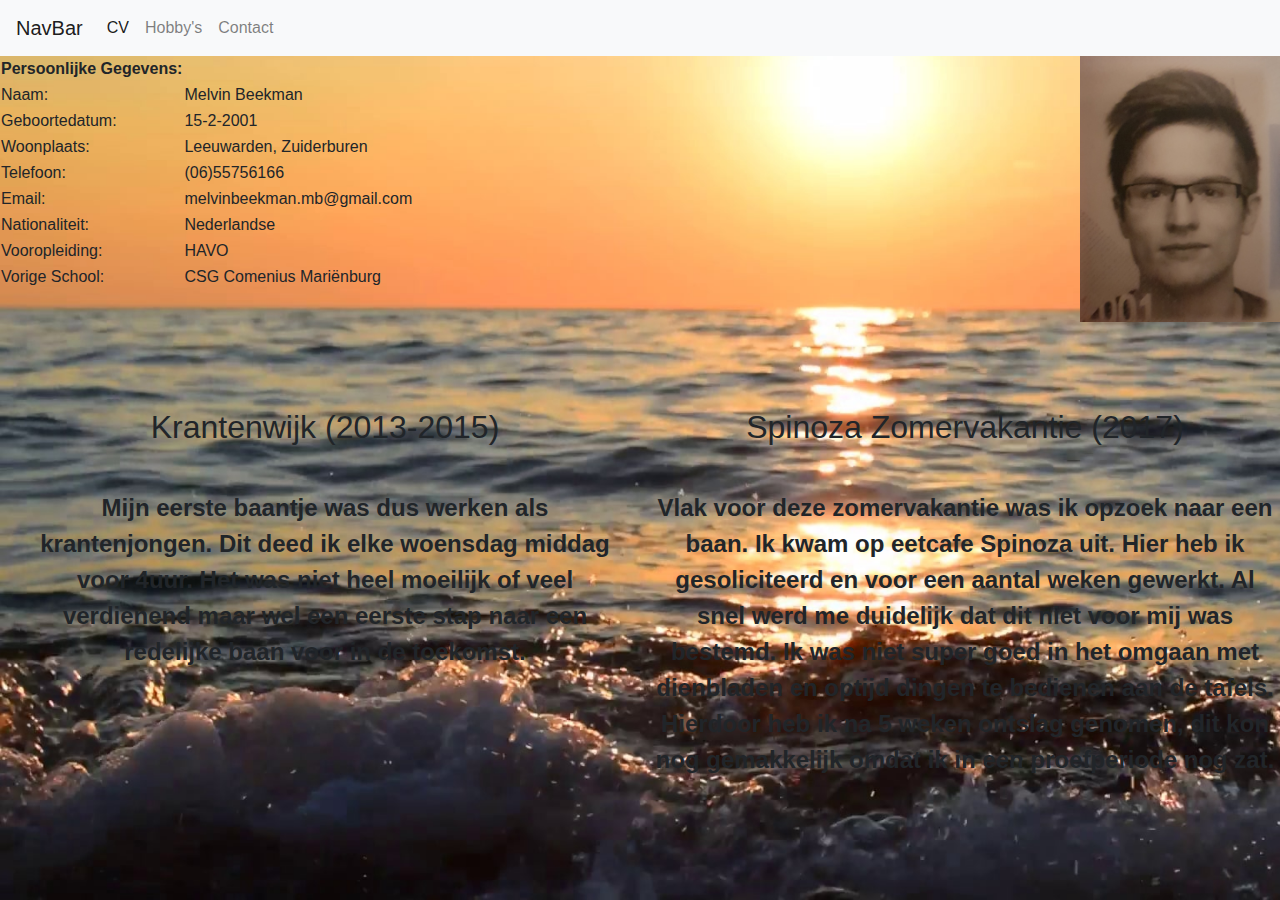
<file: index.html>
<!DOCTYPE html>
<html lang="en">
<head>
    <meta charset="UTF-8">
    <meta name="viewport" content="width=device-width, initial-scale=1.0">
    <meta http-equiv="X-UA-Compatible" content="ie=edge">
    <title>Document</title>

    <!--Bootstrap-->
    <link rel="stylesheet" href="https://maxcdn.bootstrapcdn.com/bootstrap/4.0.0/css/bootstrap.min.css" integrity="sha384-Gn5384xqQ1aoWXA+058RXPxPg6fy4IWvTNh0E263XmFcJlSAwiGgFAW/dAiS6JXm" crossorigin="anonymous">
    <!--Custom CSS-->
    <link rel="stylesheet" href="./Style.css">
</head>
<body>
        <nav class="navbar navbar-expand-lg navbar-light bg-light">
                <a class="navbar-brand" href="#">NavBar</a>
                <button class="navbar-toggler" type="button" data-toggle="collapse" data-target="#navbarNav" aria-controls="navbarNav" aria-expanded="false" aria-label="Toggle navigation">
                  <span class="navbar-toggler-icon"></span>
                </button>
                <div class="collapse navbar-collapse" id="navbarNav">
                  <ul class="navbar-nav">
                    <li class="nav-item active">
                      <a class="nav-link" href="./index.html">CV <span class="sr-only">(current)</span></a>
                    </li>
                    <li class="nav-item">
                      <a class="nav-link" href="./hobby.html">Hobby's</a> 
                    </li>
                    <li class="nav-item">
                      <a class="nav-link" href="./contact.html">Contact</a>
                    </li>
                    </li>
                  </ul>
                </div>
              </nav>
              <img src="./img/20180930_235805.jpg" align="right" width="200px" heigth="300px">
              <table>
                  <tr>
                      <th><b>Persoonlijke Gegevens:</b></th>
                  </tr>
                  <tr>
                      <td>Naam:</td>
                      <td>Melvin Beekman</td>
                  </tr>
                  <tr>
                      <td>Geboortedatum:</td>
                      <td>15-2-2001</td>
                  </tr>
                  <tr>
                      <td>Woonplaats:</td>
                      <td>Leeuwarden, Zuiderburen</td>
                  </tr>
                  <tr>
                      <td>Telefoon:</td>
                      <td>(06)55756166</td>
                  </tr>
                  <tr>
                    <td>Email:</td>
                    <td>melvinbeekman.mb@gmail.com</td>
                </tr>
                <tr>
                    <td>Nationaliteit:</td>
                    <td>Nederlandse</td>
                </tr>
                <tr>
                    <td>Vooropleiding:</td>
                    <td>HAVO</td>
                </tr>
                <tr>
                    <td>Vorige School:</td>
                    <td>CSG Comenius Mariënburg</td>
                </tr>
              </table>    
              <br><br><br>
              <div class="row">
                    <div class="column">
                        <br>
                        <h2>Krantenwijk (2013-2015)</h2>
                        <br>
                        <p><b>Mijn eerste baantje was dus werken als krantenjongen. Dit deed ik elke woensdag middag voor 4uur. Het was niet heel moeilijk of veel verdienend maar wel een eerste stap naar een redelijke baan voor in de toekomst.
                        </b></p>
                    </div>
                    <div class="column">
                        <br>
                        <h2>Spinoza Zomervakantie (2017)</h2>
                        <br>
                        <p><b>Vlak voor deze zomervakantie was ik opzoek naar een baan. Ik kwam op eetcafe Spinoza uit. Hier heb ik gesoliciteerd en voor een aantal weken gewerkt. Al snel werd me duidelijk dat dit niet voor mij was bestemd. Ik was niet super goed in het omgaan met dienbladen en optijd dingen te bedienen aan de tafels. Hierdoor heb ik na 5 weken ontslag genomen, dit kon nog gemakkelijk omdat ik in een proefperiode nog zat. 
                        </b></p>
                    </div>
                  </div>  
    <h1></h1>
</body>
</html>
</file>
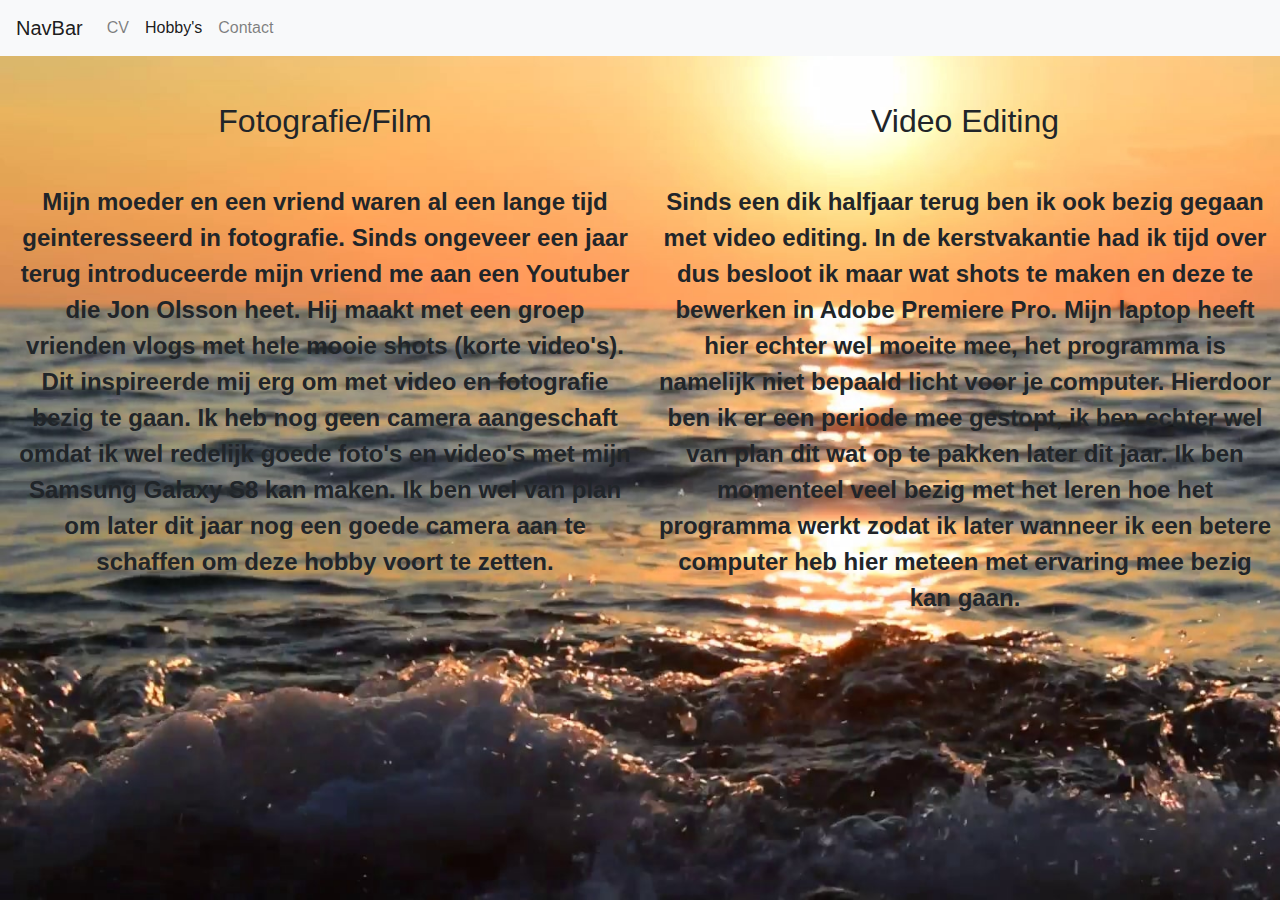
<file: hobby.html>
<!DOCTYPE html>
<html lang="en">
<head>
    <meta charset="UTF-8">
    <meta name="viewport" content="width=device-width, initial-scale=1.0">
    <meta http-equiv="X-UA-Compatible" content="ie=edge">
    <title>Document</title>
<!--Bootstrap-->
<link rel="stylesheet" href="https://maxcdn.bootstrapcdn.com/bootstrap/4.0.0/css/bootstrap.min.css" integrity="sha384-Gn5384xqQ1aoWXA+058RXPxPg6fy4IWvTNh0E263XmFcJlSAwiGgFAW/dAiS6JXm" crossorigin="anonymous">
<!--Custom CSS-->
<link rel="stylesheet" href="./Style.css">
</head>
<body>
        <nav class="navbar navbar-expand-lg navbar-light bg-light">
                <a class="navbar-brand" href="#">NavBar</a>
                <button class="navbar-toggler" type="button" data-toggle="collapse" data-target="#navbarNav" aria-controls="navbarNav" aria-expanded="false" aria-label="Toggle navigation">
                  <span class="navbar-toggler-icon"></span>
                </button>
                <div class="collapse navbar-collapse" id="navbarNav">
                  <ul class="navbar-nav">
                    <li class="nav-item">
                      <a class="nav-link" href="./index.html">CV </a>
                    </li>
                    <li class="nav-item active">
                      <a class="nav-link" href="./hobby.html">Hobby's<span class="sr-only">(current)</span></a>
                    </li>
                    <li class="nav-item">
                      <a class="nav-link" href="./contact.html">Contact</a>
                    </li>
                    </li>
                  </ul>
                </div>
              </nav>
              <div class="row">
                    <div class="column">
                        <br>
                        <h2>Fotografie/Film</h2>
                        <br>
                        <p><b>Mijn moeder en een vriend waren al een lange tijd geinteresseerd in fotografie. Sinds ongeveer een jaar terug introduceerde mijn vriend me aan een Youtuber die Jon Olsson heet. Hij maakt met een groep vrienden vlogs met hele mooie shots (korte video's).
                        Dit inspireerde mij erg om met video en fotografie bezig te gaan. Ik heb nog geen camera aangeschaft omdat ik wel redelijk goede foto's en video's met mijn
                        Samsung Galaxy S8 kan maken. Ik ben wel van plan om later dit jaar nog een goede camera aan te schaffen om deze hobby voort te zetten.
                        </b></p>
                    </div>
                    <div class="column">
                        <br>
                        <h2>Video Editing</h2>
                        <br>
                        <p><b>Sinds een dik halfjaar terug ben ik ook bezig gegaan met video editing. In de kerstvakantie had ik tijd over dus besloot ik maar wat shots te maken
                            en deze te bewerken in Adobe Premiere Pro. Mijn laptop heeft hier echter wel moeite mee, het programma is namelijk niet bepaald licht voor je computer.
                            Hierdoor ben ik er een periode mee gestopt, ik ben echter wel van plan dit wat op te pakken later dit jaar. Ik ben momenteel veel bezig met het leren hoe het programma werkt
                            zodat ik later wanneer ik een betere computer heb hier meteen met ervaring mee bezig kan gaan.
                        </b></p>
                    </div>
                  </div>
</body>
</html>
</file>
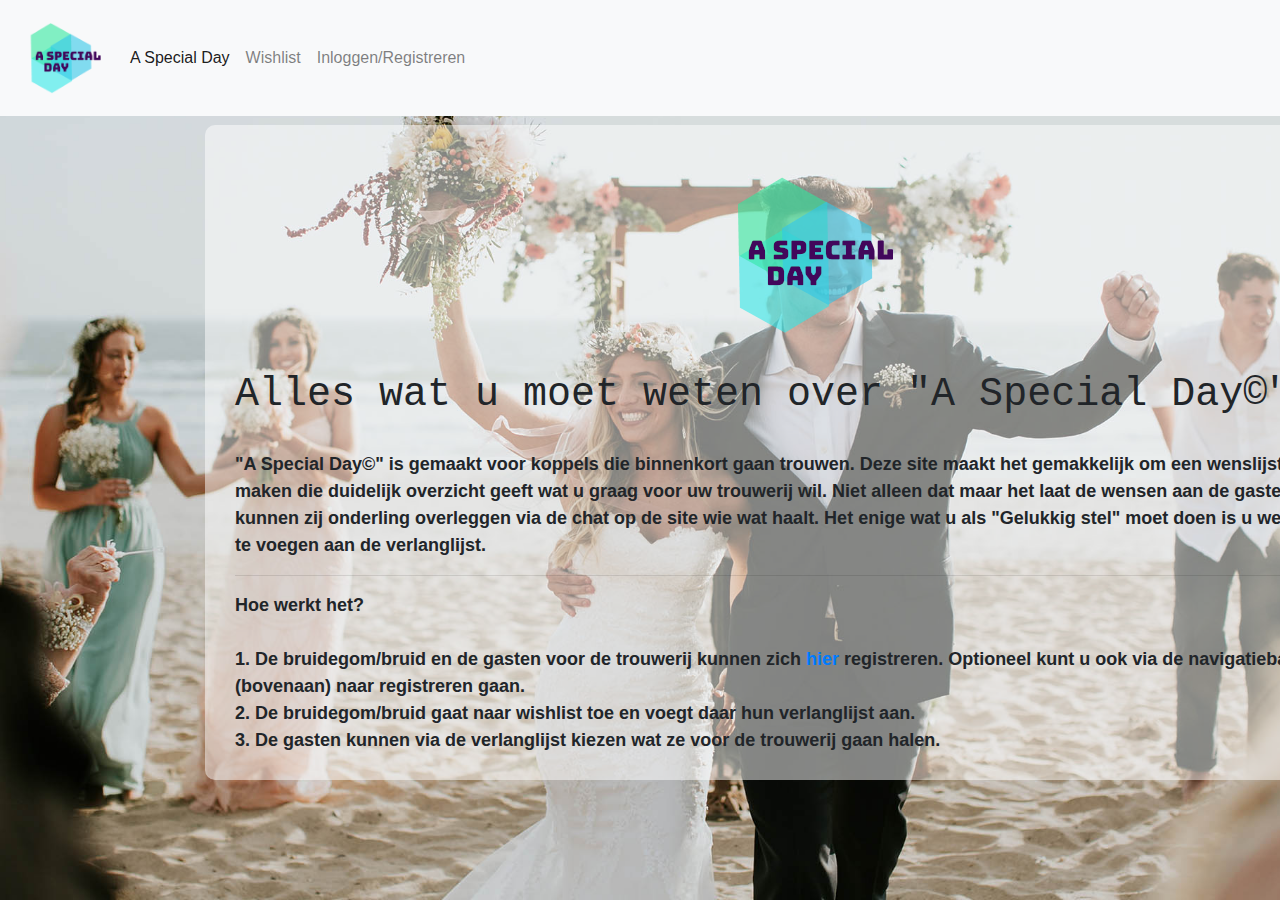
<file: Project Trouwerij Website/hoofdpagina.html>
<!DOCTYPE html>
<html lang="en">
<head>
    <meta charset="UTF-8">
    <meta name="viewport" content="width=device-width, initial-scale=1.0">
    <meta http-equiv="X-UA-Compatible" content="ie=edge">
    <title>A Special Day</title>
    <!--Bootstrap-->
    <link rel="stylesheet" href="https://maxcdn.bootstrapcdn.com/bootstrap/4.0.0/css/bootstrap.min.css" integrity="sha384-Gn5384xqQ1aoWXA+058RXPxPg6fy4IWvTNh0E263XmFcJlSAwiGgFAW/dAiS6JXm" crossorigin="anonymous">
    <!--Custom CSS-->
    <link rel="stylesheet" href="./Style.css">
</head>
<body>
    <!--Navigatie Bar-->
    <nav class="navbar navbar-expand-lg navbar-light bg-light">
      <a class="navbar-brand" href="#"><img src="./img/logo.png" alt="Logo"height="90" width="90"></a>
      <button class="navbar-toggler" type="button" data-toggle="collapse" data-target="#navbarNav" aria-controls="navbarNav" aria-expanded="false" aria-label="Toggle navigation">
        <span class="navbar-toggler-icon"></span>
      </button>
      <div class="collapse navbar-collapse" id="navbarNav">
        <ul class="navbar-nav">
          <li class="nav-item active">
            <a class="nav-link" href="./hoofdpagina.html">A Special Day <span class="sr-only">(current)</span></a>
          </li>
          <li class="nav-item">
            <a class="nav-link" href="./wenslijst.html">Wishlist</a> 
          </li>
          <li class="nav-item">
            <a class="nav-link" href="./inloggen en aanmelden.html">Inloggen/Registreren</a>
          </li>
          </li>
        </ul>
      </div>
    </nav>
          <div class= "contentbox1">

        <p style="text-align:center"><img src="./img/logo.png" alt="Logo" height="200" width="200" ></p>
       <h1>Alles wat u moet weten over "A Special Day&copy;"</h1>
       <br>
       <p><b><font size="4">"A Special Day&copy;" is gemaakt voor koppels die binnenkort gaan trouwen. Deze site maakt het gemakkelijk om een wenslijst aan te maken die duidelijk
    overzicht geeft wat u graag voor uw trouwerij wil. Niet alleen dat maar het laat de wensen aan de gasten zien. Zo kunnen zij onderling overleggen via de
    chat op de site wie wat haalt. Het enige wat u als "Gelukkig stel" moet doen is u wensen toe te voegen aan de verlanglijst.
</font></b></p>
<hr>
<p><b><font size="4">Hoe werkt het?<br><br>
1. De bruidegom/bruid en de gasten voor de trouwerij kunnen zich <a href="./inloggen en aanmelden.html">hier</a> registreren. Optioneel kunt u ook via de navigatiebalk (bovenaan) naar registreren gaan.<br>
2. De bruidegom/bruid gaat naar wishlist toe en voegt daar hun verlanglijst aan.<br>
3. De gasten kunnen via de verlanglijst kiezen wat ze voor de trouwerij gaan halen.  </font></b></p>
          </div>

</body>
</html>
</file>
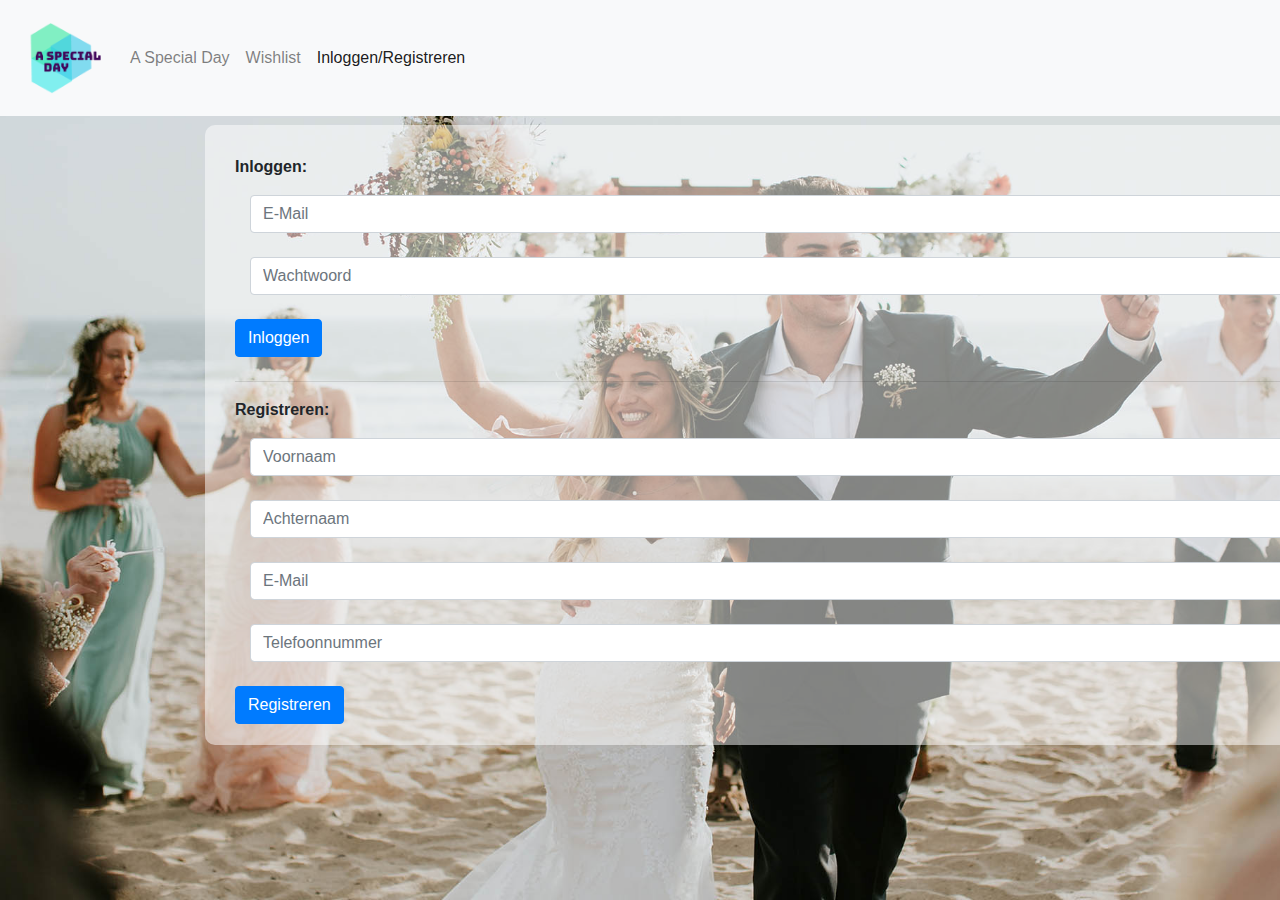
<file: Project Trouwerij Website/inloggen en aanmelden.html>
<!DOCTYPE html>
<html lang="en">
<head>
    <meta charset="UTF-8">
    <meta name="viewport" content="width=device-width, initial-scale=1.0">
    <meta http-equiv="X-UA-Compatible" content="ie=edge">
    <title>A Special Day Inloggen en Registreren</title>
<!--Bootstrap-->
<link rel="stylesheet" href="https://maxcdn.bootstrapcdn.com/bootstrap/4.0.0/css/bootstrap.min.css" integrity="sha384-Gn5384xqQ1aoWXA+058RXPxPg6fy4IWvTNh0E263XmFcJlSAwiGgFAW/dAiS6JXm" crossorigin="anonymous">
<!--Custom CSS-->
<link rel="stylesheet" href="./Style.css">
</head>
<body>
  <!--Navigatie Bar-->
  <nav class="navbar navbar-expand-lg navbar-light bg-light">
    <a class="navbar-brand" href="#"><img src="./img/logo.png" alt="Logo"height="90" width="90"></a>
    <button class="navbar-toggler" type="button" data-toggle="collapse" data-target="#navbarNav" aria-controls="navbarNav" aria-expanded="false" aria-label="Toggle navigation">
      <span class="navbar-toggler-icon"></span>
    </button>
    <div class="collapse navbar-collapse" id="navbarNav">
      <ul class="navbar-nav">
        <li class="nav-item">
          <a class="nav-link" href="./hoofdpagina.html">A Special Day </a>
        </li>
        <li class="nav-item">
          <a class="nav-link" href="./wenslijst.html">Wishlist</a>
        </li>
        <li class="nav-item active">
          <a class="nav-link" href="./inloggen en aanmelden.html">Inloggen/Registreren<span class="sr-only">(current)</span></a>
        </li>
        </li>
      </ul>
    </div>
  </nav>
  <!--Code-->
            <div class= "contentbox">
                  <form>
                    <p><b>Inloggen:</b></p>
                            <div class="col">
                                <input type="text" class="form-control" placeholder="E-Mail">
                              </div>
                              <br>
                                <div class="col">
                                  <input type="text" class="form-control" placeholder="Wachtwoord">
                                </div>
                      </form>
                      <br>
              <button type="submit" class="btn btn-primary mb-2">Inloggen</button>
              <hr>
              <p><b>Registreren:</b></p>
              <div class="col">
                  <input type="text" class="form-control" placeholder="Voornaam">
                </div>
                <br>
                <div class="col">
                    <input type="text" class="form-control" placeholder="Achternaam">
                  </div>
                  <br>
                  <div class="col">
                      <input type="text" class="form-control" placeholder="E-Mail">
                    </div>
                    <br>
                    <div class="col">
                        <input type="text" class="form-control" placeholder="Telefoonnummer">
                      </div>
                      <br>
                      <button type="submit" class="btn btn-primary mb-2">Registreren</button>
            </div>
            </body>
</html>
</file>
<file: Style.css>
html, body {
    height: 100%;
    width: 100%;
    background-image: url("./img/background.jpg");
    -webkit-background-size: cover;
    -moz-background-size: cover;
    -o-background-size: cover;
    background-size: cover;
} 

.table tr:nth-child(even) {
    background-color: lightgrey;
    z-index: 50;
}
.table tr:hover, .table tr:nth-child(even):hover{

background-color: lightsalmon
}

* {
    box-sizing: border-box;
}

.column {
    float: left;
    width: 50%;
    padding: 10px;
}

.row {
    position:absolute;
    left: 20px;
    width: 100%;
    display: table;
    clear: both;
}
.column {
    font-size: 150%;
    text-align: center;
}
.form-group {
left: 10%
}
.contentbox{
    position: absolute;
    width: 1200px ;
    height: 620px ;
    padding: 30px ;
    margin: 25px ;
    z-index: 2 ;
    top: 100px ;
    left:  180px ;
    background-color: rgb(255,255,255,0.5);
    border-radius: 10px;
    }
.contentbox1{
    position: absolute;
    width: 1200px ;
    height: 655px ;
    padding: 30px ;
    margin: 25px ;
    z-index: 2 ;
    top: 100px ;
    left:  180px ;
    background-color: rgb(255,255,255,0.5);
    border-radius: 10px;
    }

    div.wishbox {
        text-align: center
    }
    h1 {
        font-family: courier;
    }
</file>
<file: Project Trouwerij Website/Style.css>
/* Background CSS */
html, body {
    height: 100%;
    width: 100%;
    background-image: url("./img/background.jpg");
    -webkit-background-size: cover;
    -moz-background-size: cover;
    -o-background-size: cover;
    background-size: cover;
} 

.table tr:hover, .table tr:nth-child(even):hover{

/* Box Background Color */
background-color: lightsalmon
}

/* WishList & Login Contentbox */
.contentbox{
    position: absolute;
    width: 1200px ;
    height: 620px ;
    padding: 30px ;
    margin: 25px ;
    z-index: 2 ;
    top: 100px ;
    left:  180px ;
    background-color: rgb(255,255,255,0.5);
    border-radius: 10px;
    }

/* Main Page Contentbox */
.contentbox1{
    position: absolute;
    width: 1200px ;
    height: 655px ;
    padding: 30px ;
    margin: 25px ;
    z-index: 2 ;
    top: 100px ;
    left:  180px ;
    background-color: rgb(255,255,255,0.5);
    border-radius: 10px;
    }

/* Main Page title font */
    h1 {
        font-family: courier;
    }
</file>
